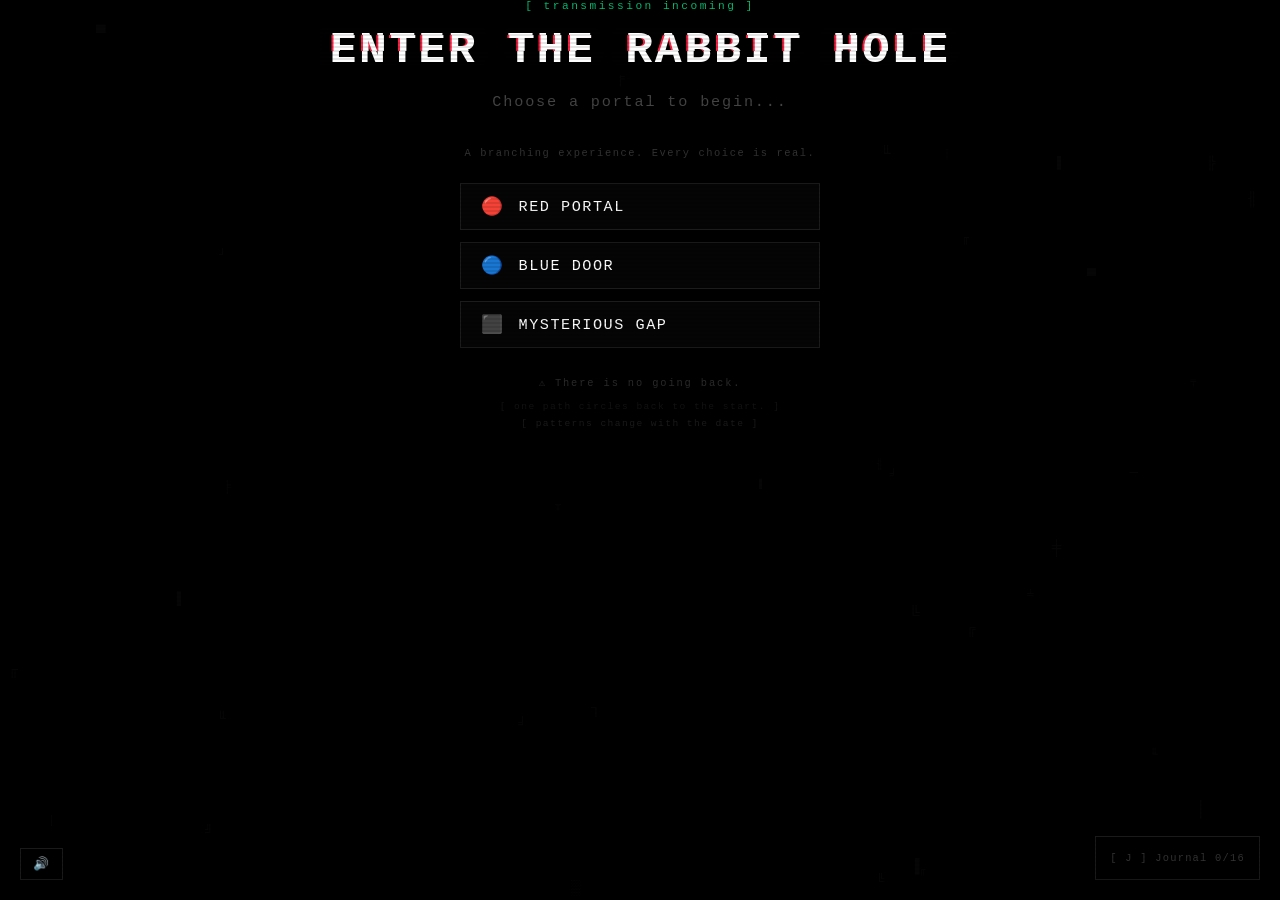
<file: index.html>
<!DOCTYPE html>
<html lang="en">
<head>
  <meta charset="UTF-8" />
  <meta name="viewport" content="width=device-width, initial-scale=1.0" />

  <title>Enter the Rabbit Hole</title>
  <meta name="description" content="A surreal interactive experience. Choose your portal. There is no going back." />

  <meta property="og:title"        content="Enter the Rabbit Hole" />
  <meta property="og:description"  content="A surreal interactive experience. 16 endings. One secret. Most never find the bottom." />
  <meta property="og:type"         content="website" />
  <meta property="og:image"        content="https://kynaruniverse.github.io/enter-the-rabbit-hole/preview.png" />
  <meta property="og:url"          content="https://kynaruniverse.github.io/enter-the-rabbit-hole/" />
  <meta property="og:image:width"  content="1200" />
  <meta property="og:image:height" content="630" />

  <meta name="twitter:card"        content="summary_large_image" />
  <meta name="twitter:title"       content="Enter the Rabbit Hole" />
  <meta name="twitter:description" content="A surreal interactive experience. Can you find all 16 endings? 🐇" />
  <meta name="twitter:image"       content="https://kynaruniverse.github.io/enter-the-rabbit-hole/preview.png" />

  <link rel="manifest" href="manifest.json" />
  <meta name="theme-color"                           content="#000000" />
  <meta name="mobile-web-app-capable"                content="yes" />
  <meta name="apple-mobile-web-app-capable"          content="yes" />
  <meta name="apple-mobile-web-app-status-bar-style" content="black-translucent" />
  <meta name="apple-mobile-web-app-title"            content="Rabbit Hole" />

  <link rel="apple-touch-icon" href="icons/icon-192.png" />
  <link rel="icon" type="image/png" sizes="192x192" href="icons/icon-192.png" />
  <link rel="preconnect" href="https://yojnzlojtomgizdyqwus.supabase.co" />
  <link rel="canonical"  href="https://kynaruniverse.github.io/enter-the-rabbit-hole/" />
  <link rel="stylesheet" href="style.css" />
</head>
<body>

  <div id="app">

    <!-- LANDING -->
    <div id="landing" class="page">
      <div class="landing-inner">
        <p class="eyebrow">[ transmission incoming ]</p>
        <h1 class="title" id="glitch-title" data-text="ENTER THE RABBIT HOLE">
          ENTER THE RABBIT HOLE
        </h1>
        <p class="subtitle">Choose a portal to begin...</p>
        <p class="experience-hint">A branching experience. Every choice is real.</p>
        <div class="choices">
          <button class="portal-btn red-portal"  data-next="1" data-effect="glitchShake">
            <span class="portal-icon">🔴</span>
            <span class="portal-label">Red Portal</span>
          </button>
          <button class="portal-btn blue-portal" data-next="2" data-effect="colorShift">
            <span class="portal-icon">🔵</span>
            <span class="portal-label">Blue Door</span>
          </button>
          <button class="portal-btn gap-portal"  data-next="3" data-effect="hiddenMessage">
            <span class="portal-icon">⬛</span>
            <span class="portal-label">Mysterious Gap</span>
          </button>
        </div>
        <p class="warning-text">⚠ There is no going back.</p>
        <div id="landing-stats" class="landing-stats"></div>
      </div>
    </div>

    <!-- NODE PAGE -->
    <div id="node" class="page hidden">
      <div class="node-inner">
        <p class="layer-label" id="layer-label">[ layer 1 ]</p>
        <p class="node-text"   id="node-text"></p>
        <div class="choices"   id="node-choices"></div>
        <button class="back-btn" id="back-btn">↩ Retreat (the hole may not remember this)</button>
      </div>
    </div>

    <!-- ENDING PAGE -->
    <div id="ending" class="page hidden">
      <div class="ending-capture" id="ending-capture">
        <p class="eyebrow">[ end transmission ]</p>
        <pre class="ending-text"   id="ending-text"></pre>
        <p  class="ending-title"   id="ending-title"></p>
        <p  class="ending-subtext" id="ending-subtext"></p>
        <p  class="ending-watermark">🐇 entertherabbithole</p>
      </div>
      <!-- result-card-preview injected here by script.js -->
      <div class="ending-stats-bar" id="ending-stats-bar">
        <div class="stat-item"    id="stat-item-1"></div>
        <div class="stat-divider">|</div>
        <div class="stat-item"    id="stat-item-2"></div>
        <div class="stat-divider">|</div>
        <div class="stat-item"    id="stat-item-3"></div>
        <div class="stat-divider">|</div>
        <div class="stat-item"    id="stat-item-time"></div>
      </div>
      <div class="ending-actions">
        <button class="action-btn"           id="share-btn">📸 Share Card</button>
        <button class="action-btn secondary" id="restart-btn">↩ Try Another Path</button>
      </div>
      <div class="global-stats" id="global-stats"></div>
    </div>

  </div>

  <div id="scanlines"></div>

  <!-- SCRIPTS — LOAD ORDER MATTERS, DO NOT REORDER -->
  <script src="nodes.js"></script>
  <script src="effects.js"></script>
  <script src="stats.js"></script>
  <script src="npcs.js"></script>
  <script src="memory.js"></script>
  <script src="journal.js"></script>
  <script src="audio.js"></script>
  <script src="supabase.js"></script>
  <script src="cursor.js"></script>
  <script src="script.js"></script>

  <script>
    if ('serviceWorker' in navigator) {
      window.addEventListener('load', () => {
        navigator.serviceWorker
          .register('/enter-the-rabbit-hole/sw.js')
          .then(r  => console.log('[SW] Registered:', r.scope))
          .catch(e => console.warn('[SW] Failed:', e));
      });
    }
  </script>

<noscript>
    <style>
      body { display: flex; justify-content: center; align-items: center; min-height: 100vh; background: #000; }
    </style>
    <p style="font-family: 'Courier New', monospace; color: #333; font-size: 0.75rem; letter-spacing: 0.15em; text-align: center; padding: 20px;">
      [ javascript required to enter the rabbit hole ]
    </p>
  </noscript>
</body>
</html>
</file>
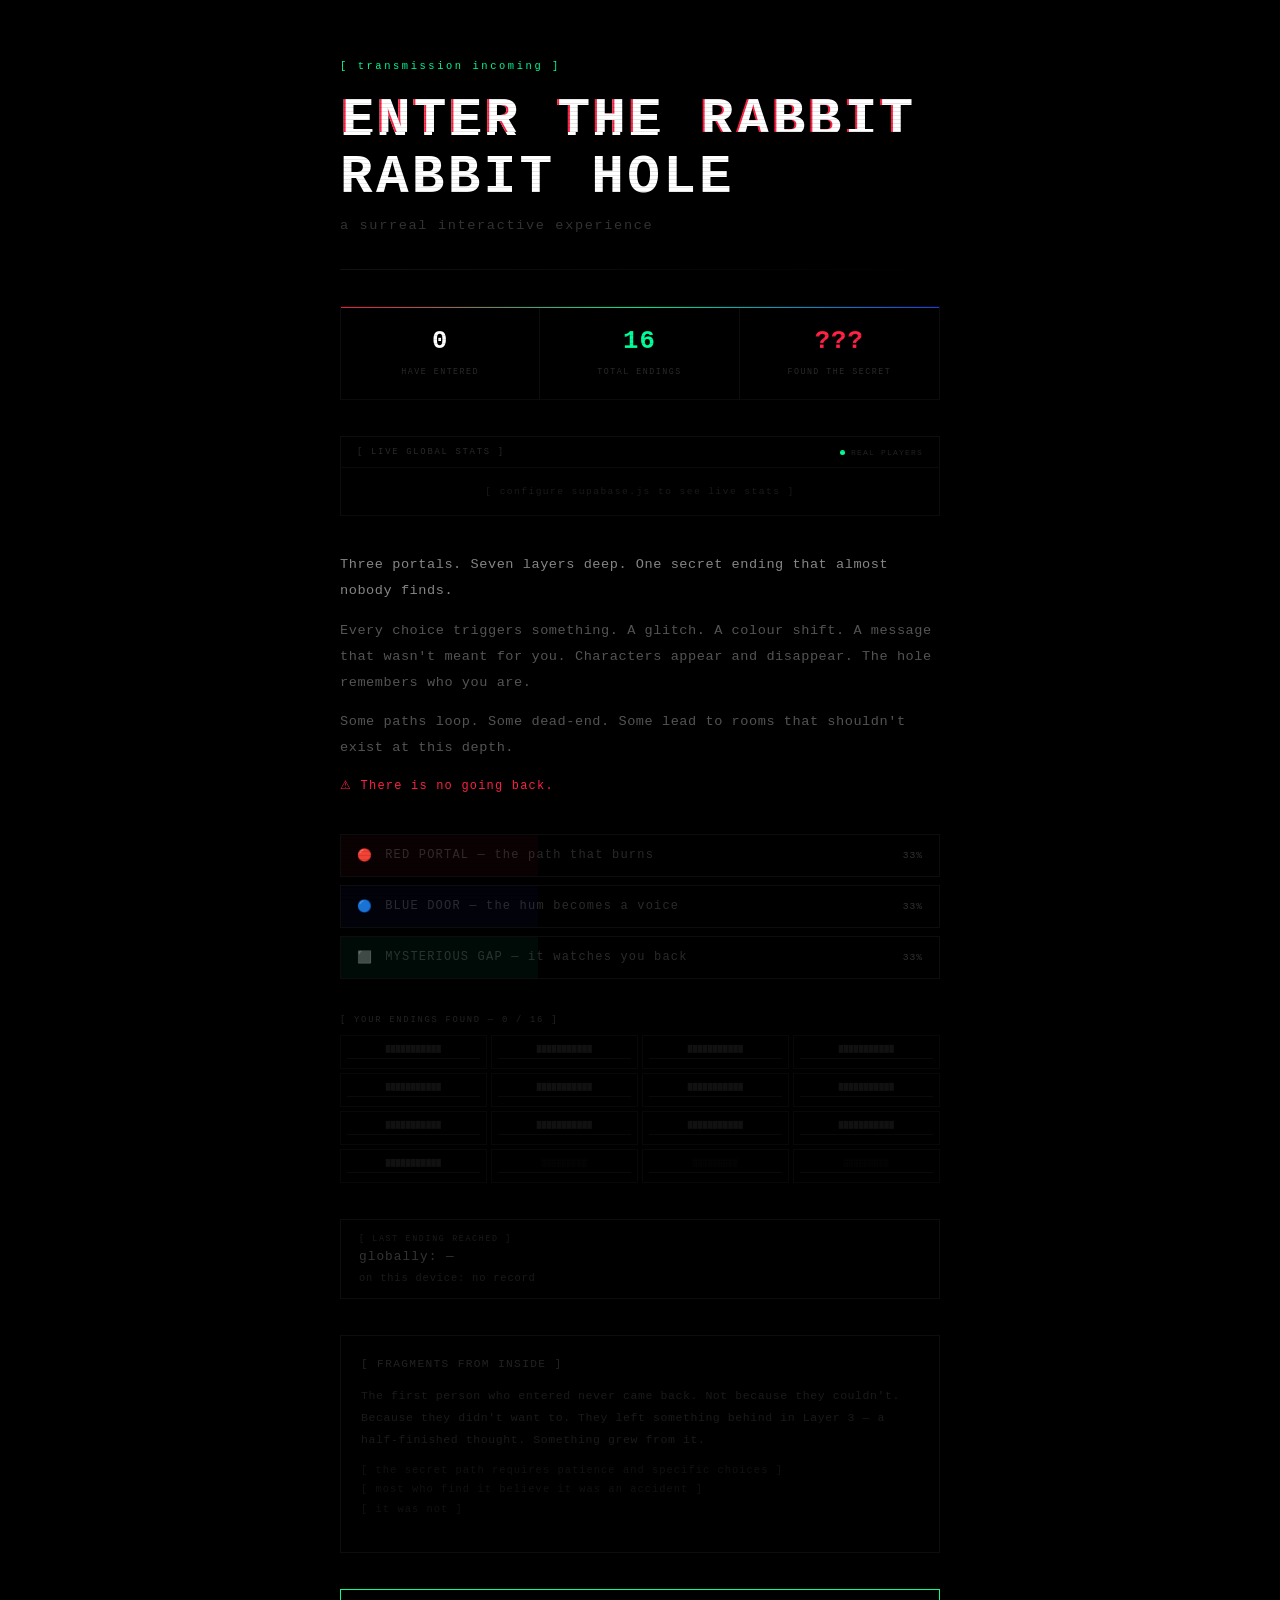
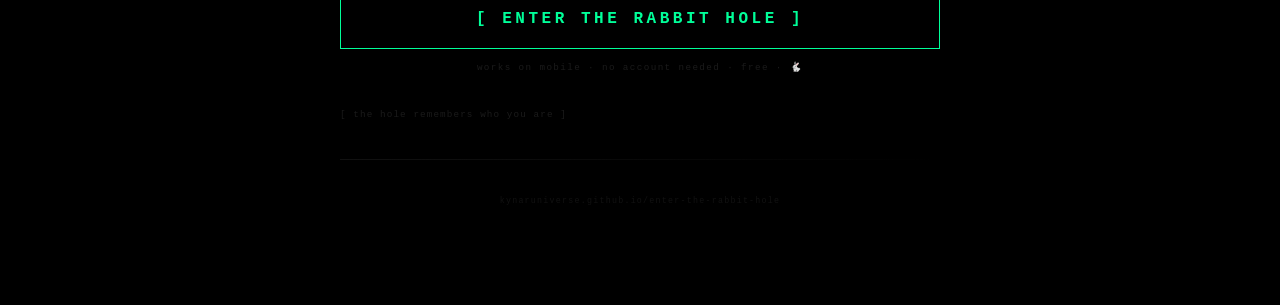
<file: about.html>
<!DOCTYPE html>
<html lang="en">
<head>
  <meta charset="UTF-8" />
  <meta name="viewport" content="width=device-width, initial-scale=1.0" />

  <title>Enter the Rabbit Hole</title>
  <meta name="description" content="A surreal interactive experience. 16 endings. One secret. Thousands have entered. Most never find the bottom." />

  <meta property="og:title"        content="Enter the Rabbit Hole — Stats &amp; Endings" />
  <meta property="og:description"  content="A surreal interactive experience. 16 endings. One secret. Most never find the bottom." />
  <meta property="og:type"         content="website" />
  <meta property="og:image"        content="https://kynaruniverse.github.io/enter-the-rabbit-hole/preview.png" />
  <meta property="og:url"          content="https://kynaruniverse.github.io/enter-the-rabbit-hole/about.html" />
  <meta property="og:image:width"  content="1200" />
  <meta property="og:image:height" content="630" />

  <meta name="twitter:card"        content="summary_large_image" />
  <meta name="twitter:title"       content="Enter the Rabbit Hole" />
  <meta name="twitter:description" content="A surreal interactive experience. 16 endings. Can you find the secret? 🐇" />
  <meta name="twitter:image"       content="https://kynaruniverse.github.io/enter-the-rabbit-hole/preview.png" />

  <meta name="theme-color" content="#000000" />

  <style>
    *, *::before, *::after { box-sizing: border-box; margin: 0; padding: 0; }

    :root {
      --bg:     #000;
      --fg:     #fff;
      --accent: #00ff99;
      --red:    #ff2244;
      --blue:   #2244ff;
      --dim:    #333;
      --font:   'Courier New', Courier, monospace;
    }

    html, body { min-height: 100%; }

    body {
      background: var(--bg);
      color: var(--fg);
      font-family: var(--font);
      display: flex;
      flex-direction: column;
      align-items: center;
      padding: 60px 20px 100px;
      min-height: 100dvh;
      overflow-x: hidden;
    }

    /* Scanlines */
    body::before {
      content: '';
      position: fixed;
      inset: 0;
      background: repeating-linear-gradient(
        to bottom,
        transparent 0px, transparent 3px,
        rgba(0,0,0,0.1) 3px, rgba(0,0,0,0.1) 4px
      );
      pointer-events: none;
      z-index: 999;
    }

    .container { width: 100%; max-width: 600px; }

    /* ---- Eyebrow ---- */
    .eyebrow {
      font-size: 0.65rem;
      color: var(--accent);
      letter-spacing: 0.25em;
      margin-bottom: 20px;
      opacity: 0.7;
      animation: fadeUp 1s ease both;
    }

    /* ---- Title ---- */
    .title {
      font-size: clamp(1.9rem, 7vw, 3.4rem);
      font-weight: 900;
      letter-spacing: 0.06em;
      line-height: 1.05;
      margin-bottom: 12px;
      text-transform: uppercase;
      animation: fadeUp 1s ease 0.15s both;
      position: relative;
      overflow: hidden;
    }

    .title::before {
      content: attr(data-text);
      position: absolute;
      inset: 0;
      left: 2px;
      color: var(--fg);
      text-shadow: -2px 0 var(--red);
      clip: rect(0, 900px, 40px, 0);
      animation: glitch1 4s infinite linear;
    }

    @keyframes glitch1 {
      0%   { clip: rect(12px,999px,50px,0); opacity:.8; }
      25%  { clip: rect(60px,999px,80px,0); opacity:.6; }
      50%  { clip: rect(5px, 999px,25px,0); opacity:.8; }
      75%  { clip: rect(40px,999px,65px,0); opacity:.5; }
      100% { clip: rect(12px,999px,50px,0); opacity:.8; }
    }

    /* ---- Tagline ---- */
    .tagline {
      font-size: 0.85rem;
      color: var(--dim);
      letter-spacing: 0.12em;
      margin-bottom: 36px;
      animation: fadeUp 1s ease 0.3s both;
    }

    /* ---- Divider ---- */
    .divider {
      width: 100%;
      height: 1px;
      background: linear-gradient(90deg, #111, transparent);
      margin-bottom: 36px;
      animation: fadeUp 1s ease 0.4s both;
    }

    /* ---- Global Stats Hero ---- */
    .stats-hero {
      display: grid;
      grid-template-columns: repeat(3, 1fr);
      border: 1px solid #0d0d0d;
      margin-bottom: 36px;
      animation: fadeUp 1s ease 0.5s both;
      position: relative;
    }

    /* gradient top border */
    .stats-hero::before {
      content: '';
      position: absolute;
      top: 0; left: 0; right: 0;
      height: 1px;
      background: linear-gradient(90deg, var(--red), var(--accent), var(--blue));
    }

    .stat-box {
      padding: 20px 10px;
      text-align: center;
      border-right: 1px solid #0d0d0d;
    }
    .stat-box:last-child { border-right: none; }

    .stat-number {
      display: block;
      font-size: 1.6rem;
      font-weight: 900;
      letter-spacing: 0.04em;
      margin-bottom: 5px;
      transition: color 0.4s;
    }
    .stat-number.loading { color: #222; }
    .stat-number.green   { color: var(--accent); }
    .stat-number.red     { color: var(--red); }

    .stat-label {
      font-size: 0.52rem;
      color: #2a2a2a;
      letter-spacing: 0.18em;
      text-transform: uppercase;
    }

    /* ---- Live global stats table ---- */
    .global-table {
      border: 1px solid #0d0d0d;
      margin-bottom: 36px;
      animation: fadeUp 1s ease 0.6s both;
      overflow: hidden;
    }

    .global-table-header {
      padding: 10px 16px;
      border-bottom: 1px solid #0d0d0d;
      display: flex;
      justify-content: space-between;
      align-items: center;
    }

    .global-table-header span:first-child {
      font-size: 0.55rem;
      color: #2a2a2a;
      letter-spacing: 0.2em;
    }

    .live-dot {
      width: 5px; height: 5px;
      border-radius: 50%;
      background: var(--accent);
      display: inline-block;
      margin-right: 6px;
      animation: blink 2s infinite;
    }

    @keyframes blink {
      0%,100% { opacity: 1; }
      50%      { opacity: 0.2; }
    }

    .live-label {
      font-size: 0.5rem;
      color: #222;
      letter-spacing: 0.15em;
      display: flex;
      align-items: center;
    }

    .global-table-body {
      padding: 4px 0;
    }

    .gtable-row {
      display: flex;
      justify-content: space-between;
      align-items: baseline;
      padding: 7px 16px;
      border-bottom: 1px solid #080808;
      font-size: 0.62rem;
      letter-spacing: 0.08em;
      gap: 10px;
    }
    .gtable-row:last-child { border-bottom: none; }

    .gtable-label { color: #2a2a2a; flex-shrink: 0; }
    .gtable-value { color: var(--accent); text-align: right; }
    .gtable-value.red    { color: var(--red); }
    .gtable-value.secret { color: var(--red); letter-spacing: 0.15em; }

    .loading-row {
      padding: 14px 16px;
      font-size: 0.6rem;
      color: #1a1a1a;
      letter-spacing: 0.15em;
      text-align: center;
    }

    /* ---- Teaser ---- */
    .teaser {
      margin-bottom: 36px;
      animation: fadeUp 1s ease 0.7s both;
    }
    .teaser p {
      font-size: 0.85rem;
      color: #555;
      line-height: 1.9;
      letter-spacing: 0.04em;
      margin-bottom: 14px;
    }
    .teaser p.hi  { color: #888; }
    .teaser p.red { color: var(--red); font-size: 0.75rem; letter-spacing: 0.1em; }

    /* ---- Portal preview ---- */
    .portals-preview {
      display: flex;
      flex-direction: column;
      gap: 8px;
      margin-bottom: 36px;
      animation: fadeUp 1s ease 0.75s both;
    }

    .portal-row {
      display: flex;
      align-items: center;
      gap: 12px;
      border: 1px solid #0d0d0d;
      padding: 13px 16px;
      font-size: 0.75rem;
      letter-spacing: 0.1em;
      color: #2a2a2a;
      transition: border-color 0.3s, color 0.3s;
      cursor: default;
      position: relative;
      overflow: hidden;
    }

    /* portal share bar showing global pick % */
    .portal-bar {
      position: absolute;
      left: 0; top: 0; bottom: 0;
      opacity: 0.04;
      transition: width 0.8s ease;
      pointer-events: none;
    }

    .portal-row.red-p  .portal-bar { background: var(--red); }
    .portal-row.blue-p .portal-bar { background: var(--blue); }
    .portal-row.gap-p  .portal-bar { background: var(--accent); }

    .portal-row:hover { color: #666; }
    .portal-row.red-p:hover  { border-color: rgba(255,34,68,0.15); }
    .portal-row.blue-p:hover { border-color: rgba(34,68,255,0.15); }
    .portal-row.gap-p:hover  { border-color: rgba(0,255,153,0.15); }

    .portal-pct {
      margin-left: auto;
      font-size: 0.6rem;
      color: #1a1a1a;
      letter-spacing: 0.1em;
      transition: color 0.4s;
    }

    /* ---- Endings grid ---- */
    .endings-section {
      margin-bottom: 36px;
      animation: fadeUp 1s ease 0.8s both;
    }

    .endings-label {
      font-size: 0.55rem;
      color: #222;
      letter-spacing: 0.2em;
      margin-bottom: 10px;
    }

    .endings-grid {
      display: grid;
      grid-template-columns: repeat(4, 1fr);
      gap: 4px;
    }

    .ending-cell {
      border: 1px solid #080808;
      padding: 9px 6px;
      text-align: center;
    }
    .ending-cell.found { border-color: #141414; }

    .ending-cell-title {
      font-size: 0.48rem;
      color: #111;
      letter-spacing: 0.06em;
      display: block;
      margin-bottom: 3px;
      line-height: 1.3;
    }
    .ending-cell.found .ending-cell-title  { color: #2a2a2a; }
    .ending-cell.secret .ending-cell-title { color: #1a1a1a; font-style: italic; }

    .ending-cell-bar { height: 1px; background: #0a0a0a; }
    .ending-cell.found .ending-cell-bar { background: #1a1a1a; }

    /* ---- Last ending ---- */
    .last-ending-box {
      border: 1px solid #0d0d0d;
      padding: 14px 18px;
      margin-bottom: 36px;
      animation: fadeUp 1s ease 0.85s both;
    }

    .last-ending-label {
      font-size: 0.52rem;
      color: #1a1a1a;
      letter-spacing: 0.2em;
      margin-bottom: 6px;
    }

    #last-ending-global {
      font-size: 0.8rem;
      color: #333;
      letter-spacing: 0.08em;
      margin-bottom: 8px;
    }

    #last-ending-local {
      font-size: 0.65rem;
      color: #1a1a1a;
      letter-spacing: 0.08em;
    }

    /* ---- CTA ---- */
    .cta-section {
      animation: fadeUp 1s ease 0.9s both;
      margin-bottom: 36px;
    }

    .enter-btn {
      display: block;
      width: 100%;
      padding: 20px;
      background: transparent;
      border: 1px solid var(--accent);
      color: var(--accent);
      font-family: var(--font);
      font-size: 1rem;
      font-weight: 900;
      letter-spacing: 0.22em;
      text-transform: uppercase;
      text-align: center;
      text-decoration: none;
      cursor: pointer;
      transition: background 0.2s, box-shadow 0.2s;
      margin-bottom: 12px;
      position: relative;
      overflow: hidden;
    }

    .enter-btn::after {
      content: '';
      position: absolute;
      top: 0; left: -100%; width: 60%; height: 100%;
      background: linear-gradient(90deg, transparent, rgba(0,255,153,0.06), transparent);
      transition: left 0.5s;
    }
    .enter-btn:hover::after { left: 150%; }
    .enter-btn:hover {
      background: rgba(0,255,153,0.05);
      box-shadow: 0 0 24px rgba(0,255,153,0.12);
    }

    .cta-note {
      font-size: 0.58rem;
      color: #1a1a1a;
      letter-spacing: 0.15em;
      text-align: center;
    }

    /* ---- Ticker ---- */
    .ticker {
      font-size: 0.58rem;
      color: #1a1a1a;
      letter-spacing: 0.12em;
      margin-bottom: 36px;
      min-height: 14px;
      transition: opacity 0.5s;
      animation: fadeUp 1s ease 0.95s both;
    }

    /* ---- Footer ---- */
    footer {
      font-size: 0.52rem;
      color: #111;
      letter-spacing: 0.15em;
      text-align: center;
      animation: fadeUp 1s ease 1s both;
    }

    /* ---- Animations ---- */
    @keyframes fadeUp {
      from { opacity: 0; transform: translateY(10px); }
      to   { opacity: 1; transform: translateY(0); }
    }

    /* ---- Mobile ---- */
    @media (max-width: 420px) {
      body { padding: 36px 16px 80px; }
      .stats-hero { grid-template-columns: repeat(3, 1fr); }
      .stat-number { font-size: 1.2rem; }
      .endings-grid { grid-template-columns: repeat(3, 1fr); }
    }

    @media (max-width: 340px) {
      .endings-grid { grid-template-columns: repeat(2, 1fr); }
      .stats-hero { grid-template-columns: repeat(3, 1fr); }
      .stat-number { font-size: 1rem; }
    }
  </style>
</head>
<body>
<div class="container">

  <p class="eyebrow">[ transmission incoming ]</p>

  <h1 class="title" data-text="ENTER THE RABBIT HOLE">
    ENTER THE<br>RABBIT HOLE
  </h1>

  <p class="tagline">a surreal interactive experience</p>

  <div class="divider"></div>

  <!-- ============================
       HERO STATS — live global
       ============================ -->
  <div class="stats-hero">
    <div class="stat-box">
      <span class="stat-number loading" id="gs-total">—</span>
      <span class="stat-label">have entered</span>
    </div>
    <div class="stat-box">
      <span class="stat-number green">16</span>
      <span class="stat-label">total endings</span>
    </div>
    <div class="stat-box">
      <span class="stat-number red loading" id="gs-secret">—</span>
      <span class="stat-label">found the secret</span>
    </div>
  </div>

  <!-- ============================
       GLOBAL STATS TABLE — live
       ============================ -->
  <div class="global-table">
    <div class="global-table-header">
      <span>[ LIVE GLOBAL STATS ]</span>
      <span class="live-label">
        <span class="live-dot"></span>REAL PLAYERS
      </span>
    </div>
    <div class="global-table-body" id="global-table-body">
      <div class="loading-row">[ loading player data... ]</div>
    </div>
  </div>

  <!-- ============================
       TEASER TEXT
       ============================ -->
  <div class="teaser">
    <p class="hi">Three portals. Seven layers deep. One secret ending that almost nobody finds.</p>
    <p>Every choice triggers something. A glitch. A colour shift. A message that wasn't meant for you. Characters appear and disappear. The hole remembers who you are.</p>
    <p>Some paths loop. Some dead-end. Some lead to rooms that shouldn't exist at this depth.</p>
    <p class="red">⚠ There is no going back.</p>
  </div>

  <!-- ============================
       PORTAL ROWS — with global %
       ============================ -->
  <div class="portals-preview">
    <div class="portal-row red-p">
      <div class="portal-bar" id="bar-red"></div>
      <span>🔴</span>
      <span>RED PORTAL — the path that burns</span>
      <span class="portal-pct" id="pct-red">—%</span>
    </div>
    <div class="portal-row blue-p">
      <div class="portal-bar" id="bar-blue"></div>
      <span>🔵</span>
      <span>BLUE DOOR — the hum becomes a voice</span>
      <span class="portal-pct" id="pct-blue">—%</span>
    </div>
    <div class="portal-row gap-p">
      <div class="portal-bar" id="bar-gap"></div>
      <span>⬛</span>
      <span>MYSTERIOUS GAP — it watches you back</span>
      <span class="portal-pct" id="pct-gap">—%</span>
    </div>
  </div>

  <!-- ============================
       ENDINGS GRID — local found
       ============================ -->
  <div class="endings-section">
    <p class="endings-label">[ YOUR ENDINGS FOUND — <span id="endings-count">0 / 16</span> ]</p>
    <div class="endings-grid" id="endings-grid"></div>
  </div>

  <!-- ============================
       LAST ENDING
       ============================ -->
  <div class="last-ending-box">
    <p class="last-ending-label">[ LAST ENDING REACHED ]</p>
    <p id="last-ending-global">globally: —</p>
    <p id="last-ending-local">on this device: no record</p>
  </div>
  
  <!-- ============================
       LORE TEASER
       ============================ -->
  <div class="teaser" style="border: 1px solid #0d0d0d; padding: 18px 20px; margin-bottom: 36px;">
    <p class="hi" style="font-size: 0.7rem; color: #222; letter-spacing: 0.12em; margin-bottom: 10px;">[ FRAGMENTS FROM INSIDE ]</p>
    <p style="font-size: 0.72rem; color: #1a1a1a; line-height: 1.9; letter-spacing: 0.05em; margin-bottom: 10px;">
      The first person who entered never came back. Not because they couldn't.
      Because they didn't want to. They left something behind in Layer 3 —
      a half-finished thought. Something grew from it.
    </p>
    <p style="font-size: 0.65rem; color: #111; letter-spacing: 0.1em;">
      [ the secret path requires patience and specific choices ]<br>
      [ most who find it believe it was an accident ]<br>
      [ it was not ]
    </p>
  </div>

  <!-- ============================
       CTA
       ============================ -->
  <div class="cta-section">
    <a class="enter-btn" href="index.html">[ ENTER THE RABBIT HOLE ]</a>
    <p class="cta-note">works on mobile · no account needed · free · 🐇</p>
  </div>

  <!-- Ticker -->
  <p class="ticker" id="ticker"></p>

  <div class="divider"></div>

  <footer>kynaruniverse.github.io/enter-the-rabbit-hole</footer>

</div>

<script>
/* ============================================
   about.html — inline script
   Pulls from Supabase + localStorage
   ============================================ */

/* ---- Config (same as supabase.js) ---- */
const SB_URL = 'https://yojnzlojtomgizdyqwus.supabase.co';
const SB_KEY = 'eyJhbGciOiJIUzI1NiIsInR5cCI6IkpXVCJ9.eyJpc3MiOiJzdXBhYmFzZSIsInJlZiI6Inlvam56bG9qdG9tZ2l6ZHlxd3VzIiwicm9sZSI6ImFub24iLCJpYXQiOjE3NzI0MDQ4MjUsImV4cCI6MjA4Nzk4MDgyNX0.1zAT2caUCsKauE0ENGlFIUZ_Zhv2d_VvOrOc8MD7UbM';
const SB_READY = SB_URL && !SB_URL.startsWith('YOUR_');

const ENDING_NAMES = {
  survived:  'YOU SURVIVED',
  consumed:  'CONSUMED',
  supposed:  'YOU WERE SUPPOSED TO',
  alone:     'THE ONLY ONE',
  waited:    'THE WAITER',
  floor:     'FLOOR OF DECISIONS',
  looping:   'THE LOOP',
  quiet:     'THE QUIET THING',
  leaving:   'THE LEAVING',
  observer:  'THE OBSERVER',
  hollow:    'THE HOLLOW',
  named:     'ON THE LIST',
  free:      'ESCAPE',
  npcSecret: '[ CLASSIFIED ]',
  secret:    '< CLASSIFIED >',
  konami:    'THE BACK DOOR'
};

/* ---- Local data ---- */
function localStats()  { try { return JSON.parse(localStorage.getItem('rh_stats'))  || {}; } catch { return {}; } }
function localMemory() { try { return JSON.parse(localStorage.getItem('rh_memory')) || {}; } catch { return {}; } }

/* ---- Supabase fetch ---- */
async function fetchGlobalStats() {
  if (!SB_READY) return null;
  try {
    const res = await fetch(SB_URL + '/rest/v1/global_stats?id=eq.1&select=*', {
      headers: { 'apikey': SB_KEY, 'Authorization': 'Bearer ' + SB_KEY }
    });
    if (!res.ok) return null;
    const rows = await res.json();
    return rows[0] || null;
  } catch { return null; }
}

/* ---- Populate hero stat numbers ---- */
function setHeroStats(gs) {
  const totalEl  = document.getElementById('gs-total');
  const secretEl = document.getElementById('gs-secret');
  if (gs) {
    totalEl.textContent  = (gs.total_runs || 0).toLocaleString();
    secretEl.textContent = (gs.secret_endings_found || 0).toLocaleString();
  } else {
    const local = localStats();
    totalEl.textContent  = (local.totalRuns || 0).toLocaleString();
    secretEl.textContent = '???';
  }
  totalEl.classList.remove('loading');
  secretEl.classList.remove('loading');
}

/* ---- Populate global table ---- */
function renderGlobalTable(gs) {
  const body = document.getElementById('global-table-body');
  if (!gs) {
    body.innerHTML = '<div class="loading-row">[ configure supabase.js to see live stats ]</div>';
    return;
  }

  const pTotal = (gs.portal_red||0) + (gs.portal_blue||0) + (gs.portal_gap||0) + (gs.portal_fourth||0);
  const pct    = n => pTotal > 0 ? Math.round((n/pTotal)*100) : 0;
  const sp     = gs.total_runs > 0
    ? ((gs.secret_endings_found||0) / gs.total_runs * 100).toFixed(2)
    : '0.00';

  const rows = [
    ['TOTAL PLAYERS ENTERED',   (gs.total_runs||0).toLocaleString(),          ''],
    ['TOTAL ENDINGS REACHED',   (gs.total_endings||0).toLocaleString(),        ''],
    ['RED PORTAL CHOSEN',       pct(gs.portal_red||0) + '%',                  ''],
    ['BLUE DOOR CHOSEN',        pct(gs.portal_blue||0) + '%',                 ''],
    ['MYSTERIOUS GAP CHOSEN',   pct(gs.portal_gap||0) + '%',                  ''],
    ['SECRET ENDING FOUND',     (gs.secret_endings_found||0) + ' players (' + sp + '%)', 'secret'],
    ['KONAMI CODE USED',        (gs.konami_found||0).toLocaleString() + ' players',     ''],
    ['LAST ENDING (GLOBAL)',    gs.last_ending_type
      ? (ENDING_NAMES[gs.last_ending_type] || gs.last_ending_type)
      : '—',
      gs.last_ending_type === 'secret' || gs.last_ending_type === 'konami' ? 'red' : ''],
  ];

  if ((gs.portal_fourth||0) > 0) {
    rows.splice(5, 0, ['??? PORTAL CHOSEN', pct(gs.portal_fourth) + '%', '']);
  }

  body.innerHTML = rows.map(([label, value, cls]) =>
    '<div class="gtable-row">' +
      '<span class="gtable-label">' + label + '</span>' +
      '<span class="gtable-value ' + cls + '">' + value + '</span>' +
    '</div>'
  ).join('');
}

/* ---- Portal % bars ---- */
function renderPortalBars(gs) {
  const pTotal = gs
    ? (gs.portal_red||0) + (gs.portal_blue||0) + (gs.portal_gap||0) + (gs.portal_fourth||0)
    : 0;
  const pct    = (n) => pTotal > 0 ? Math.round((n/pTotal)*100) : 33;

  const redPct  = gs ? pct(gs.portal_red||0)  : 33;
  const bluePct = gs ? pct(gs.portal_blue||0) : 33;
  const gapPct  = gs ? pct(gs.portal_gap||0)  : 33;

  document.getElementById('bar-red').style.width  = redPct  + '%';
  document.getElementById('bar-blue').style.width = bluePct + '%';
  document.getElementById('bar-gap').style.width  = gapPct  + '%';

  document.getElementById('pct-red').textContent  = redPct  + '%';
  document.getElementById('pct-blue').textContent = bluePct + '%';
  document.getElementById('pct-gap').textContent  = gapPct  + '%';

  /* Fade pct labels in */
  ['pct-red','pct-blue','pct-gap'].forEach(id => {
    document.getElementById(id).style.color = '#333';
  });
}

/* ---- Last ending rows ---- */
function renderLastEnding(gs) {
  const memory = localMemory();
  const found  = memory.endingsFound || [];

  if (gs && gs.last_ending_type) {
    const isSecret = gs.last_ending_type === 'secret' || gs.last_ending_type === 'konami';
    const el = document.getElementById('last-ending-global');
    el.textContent = 'globally: ' + (ENDING_NAMES[gs.last_ending_type] || gs.last_ending_type);
    if (isSecret) el.style.color = '#ff2244';
  }

  if (found.length > 0) {
    const last      = found[found.length - 1];
    const lastVisit = memory.lastVisit
      ? ' — ' + new Date(memory.lastVisit).toLocaleDateString(undefined, { month: 'short', day: 'numeric' })
      : '';
    document.getElementById('last-ending-local').textContent =
      'on this device: ' + (ENDING_NAMES[last] || last) + lastVisit;
  }
}

/* ---- Endings grid ---- */
function renderEndingsGrid() {
  const memory = localMemory();
  const found  = memory.endingsFound || [];
  const grid   = document.getElementById('endings-grid');
  const allKeys = Object.keys(ENDING_NAMES);
  
  document.getElementById('endings-count').textContent = found.length + ' / 16';

  grid.innerHTML = allKeys.map(type => {
    const isFound  = found.includes(type);
    const isSecret = type === 'secret' || type === 'konami' || type === 'npcSecret';
    const name     = ENDING_NAMES[type];
    const label    = isFound
      ? (name.length > 13 ? name.slice(0,12) + '…' : name)
      : (isSecret ? '░░░░░░░░░' : '███████████');
    const cls = ['ending-cell', isFound ? 'found' : '', isSecret ? 'secret' : '']
      .filter(Boolean).join(' ');
    return '<div class="' + cls + '">' +
      '<span class="ending-cell-title">' + label + '</span>' +
      '<div class="ending-cell-bar"></div>' +
    '</div>';
  }).join('');
}

/* ---- Ticker ---- */
function startTicker(gs) {
  const staticMsgs = [
    '[ the hole is waiting ]',
    '[ ↑↑↓↓←→←→ means something ]',
    '[ press J inside to open the journal ]',
    '[ come back tomorrow. something changes. ]',
    '[ 7 layers deep. most stop at 3. ]',
    '[ the fourth portal appears 10% of visits ]',
    '[ the hole remembers who you are ]',
  ];

  const liveMsgs = gs ? [
    '[ ' + (gs.total_runs||0).toLocaleString() + ' players have entered ]',
    '[ the secret has been found ' + (gs.secret_endings_found||0) + ' times ]',
    '[ most players choose the red portal ]',
    '[ last ending reached: ' +
      (gs.last_ending_type ? (ENDING_NAMES[gs.last_ending_type] || gs.last_ending_type) : '—') +
    ' ]',
  ] : [];

  const msgs = [...staticMsgs, ...liveMsgs];
  const el   = document.getElementById('ticker');
  let i = Math.floor(Math.random() * msgs.length);

  function show() {
    el.style.opacity = '0';
    setTimeout(() => {
      el.textContent   = msgs[i % msgs.length];
      el.style.opacity = '1';
      el.style.transition = 'opacity 0.6s';
      i++;
    }, 350);
  }
  show();
  setInterval(show, 4200);
}

/* ---- Boot ---- */
(async function boot() {
  renderEndingsGrid();

  const gs = await fetchGlobalStats();

  setHeroStats(gs);
  renderGlobalTable(gs);
  renderPortalBars(gs);
  renderLastEnding(gs);
  startTicker(gs);
})();
</script>

<noscript>
  <style>
    .stats-hero, .global-table, .endings-section, .last-ending-box, .ticker { display: none; }
  </style>
  <p style="font-family: 'Courier New', monospace; color: #333; font-size: 0.75rem; letter-spacing: 0.12em; text-align: center; padding: 20px;">
    [ javascript required to load player stats ]
  </p>
</noscript>
</body>
</html>
</file>
<file: style.css>
/* ============================================
   ENTER THE RABBIT HOLE — style.css
   Visual Upgrade: Polish + Card + Cursor
   ============================================ */

/* ---------- Reset ---------- */
*, *::before, *::after {
  box-sizing: border-box;
  margin: 0;
  padding: 0;
}

/* ---------- Design Tokens ---------- */
:root {
  --bg:        #000000;
  --fg:        #ffffff;
  --accent:    #00ff99;
  --red:       #ff2244;
  --blue:      #2244ff;
  --purple:    #9900ff;
  --dim:       #444444;
  --border:    #1a1a1a;
  --font-main: 'Courier New', Courier, monospace;

  /* Glow colours */
  --glow-accent: rgba(0,255,153,0.18);
  --glow-red:    rgba(255,34,68,0.22);
  --glow-blue:   rgba(34,68,255,0.22);
  --glow-purple: rgba(153,0,255,0.22);
}

/* ---------- Base ---------- */
html {
  height: 100%;
  -webkit-text-size-adjust: 100%;
}

body {
  background: var(--bg);
  color: var(--fg);
  font-family: var(--font-main);
  display: grid;
  place-items: start center;
  min-height: 100dvh;
  padding-top: env(safe-area-inset-top, 24px);
  padding-left: 16px;
  padding-right: 16px;
  padding-bottom: calc(60px + env(safe-area-inset-bottom, 24px));
  overflow-x: hidden;
  overscroll-behavior-y: contain;
  -webkit-font-smoothing: antialiased;
}


/* ---------- Scanline Overlay ---------- */
#scanlines {
  position: fixed;
  inset: 0;
  pointer-events: none;
  background: linear-gradient(rgba(18, 16, 16, 0) 50%, rgba(0, 0, 0, 0.1) 50%);
  background-size: 100% 4px;
  z-index: 999;
  will-change: opacity;
  backface-visibility: hidden;
}


/* ---------- App ---------- */
#app {
  position: relative;
  width: 100%;
  max-width: 640px;
  z-index: 1;
}

/* ---------- Pages ---------- */
.page {
  width: 100%;
  text-align: center;
  animation: fadeIn 0.5s ease;
}

.hidden { display: none !important; }

@keyframes fadeIn {
  from { opacity: 0; transform: translateY(10px); }
  to   { opacity: 1; transform: translateY(0); }
}

/* ---------- Eyebrow ---------- */
.eyebrow {
  font-size: 0.7rem;
  color: var(--accent);
  letter-spacing: 0.22em;
  margin-bottom: 14px;
  opacity: 0.75;
}

/* ============================================
   LANDING TITLE — CSS Glitch (upgraded)
   ============================================ */
.title {
  font-size: clamp(1.6rem, 5.5vw, 2.8rem);
  font-weight: 900;
  letter-spacing: 0.06em;
  line-height: 1.1;
  margin-bottom: 18px;
  position: relative;
  text-transform: uppercase;
  overflow: hidden;
  /* Subtle text glow */
  text-shadow:
    0 0 40px rgba(255,255,255,0.06),
    0 0 80px rgba(255,255,255,0.02);
}

.title::before,
.title::after {
  content: attr(data-text);
  position: absolute;
  inset: 0;
  background: var(--bg);
}

.title::before {
  left: 2px;
  text-shadow: -2px 0 var(--red);
  clip-path: inset(20% 0 50% 0);
  animation: glitch-1 3.5s infinite linear;
  will-change: clip-path, transform;
}


.title::after {
  left: -2px;
  text-shadow: -2px 0 var(--blue), 2px 2px var(--accent);
  clip-path: inset(80% 0 0 0);
  animation: glitch-2 3.5s infinite linear;
  will-change: clip-path, transform;
}


@keyframes glitch-1 {
  0%   { clip-path: inset(20% 0 50% 0); transform: skew(0.4deg); }
  20%  { clip-path: inset(60% 0 10% 0); transform: skew(0deg);   }
  40%  { clip-path: inset(10% 0 70% 0); transform: skew(0.2deg); }
  60%  { clip-path: inset(40% 0 30% 0); transform: skew(0deg);   }
  80%  { clip-path: inset(80% 0 5% 0);  transform: skew(0.3deg); }
  100% { clip-path: inset(20% 0 50% 0); transform: skew(0.4deg); }
}


@keyframes glitch-2 {
  0%   { clip-path: inset(75% 0 5% 0);  transform: skew(-0.3deg); }
  25%  { clip-path: inset(30% 0 55% 0); transform: skew(0deg);    }
  50%  { clip-path: inset(5%  0 80% 0); transform: skew(-0.2deg); }
  75%  { clip-path: inset(55% 0 25% 0); transform: skew(0deg);    }
  100% { clip-path: inset(75% 0 5% 0);  transform: skew(-0.3deg); }
}

/* ---------- Subtitle ---------- */
.subtitle {
  font-size: 0.95rem;
  color: var(--dim);
  margin-bottom: 36px;
  letter-spacing: 0.12em;
}

/* ---------- Choices Container ---------- */
.choices {
  display: flex;
  flex-direction: column;
  align-items: center;
  gap: 12px;
  margin-bottom: 28px;
}

/* ============================================
   PORTAL BUTTONS — polished with glow
   ============================================ */
.portal-btn {
  display: flex;
  align-items: center;
  gap: 14px;
  width: 100%;
  max-width: 360px;
  max-height: 56px;
  padding: 12px 20px;
  background: #050505;
  color: var(--fg);
  border: 1px solid #1c1c1c;
  cursor: pointer;
  font-family: var(--font-main);
  font-size: 0.95rem;
  letter-spacing: 0.1em;
  text-transform: uppercase;
  transition:
    border-color 0.2s,
    background 0.2s,
    transform 0.1s;
  -webkit-tap-highlight-color: transparent;
  touch-action: manipulation;
  position: relative;
  overflow: hidden;
}

@media (hover: hover) {
  .portal-btn:hover { background: #0a0a0a; transform: scale(1.02); }
  .portal-btn:hover::after { left: 150%; }
}
/* Inner shimmer line — slides on hover */
.portal-btn::after {
  content: '';
  position: absolute;
  top: 0; left: -100%;
  width: 60%;
  height: 100%;
  background: linear-gradient(
    90deg,
    transparent,
    rgba(255,255,255,0.03),
    transparent
  );
  transition: left 0.5s ease;
  pointer-events: none;
}

.red-portal:hover,  .red-portal:focus-visible  {
  border-color: var(--red);
  box-shadow: 0 0 20px var(--glow-red), inset 0 0 20px rgba(255,34,68,0.03);
}
.blue-portal:hover, .blue-portal:focus-visible  {
  border-color: #4466ff;
  box-shadow: 0 0 20px var(--glow-blue), inset 0 0 20px rgba(34,68,255,0.03);
}
.gap-portal:hover,  .gap-portal:focus-visible   {
  border-color: var(--accent);
  box-shadow: 0 0 20px var(--glow-accent), inset 0 0 20px rgba(0,255,153,0.03);
}

.portal-btn:focus-visible { outline: none; }
.portal-icon  { font-size: 1.1rem; flex-shrink: 0; }
.portal-label { flex: 1; text-align: left; }

/* ---------- Fourth Portal ---------- */
.fourth-portal {
  border-color: #1a001a;
  animation: fourthFlicker 4s infinite;
}
.fourth-portal:hover {
  border-color: var(--purple);
  box-shadow: 0 0 22px var(--glow-purple), inset 0 0 20px rgba(153,0,255,0.04);
}
@keyframes fourthFlicker {
  0%,100% { opacity: 1;   border-color: #1a001a; }
  92%     { opacity: 1; }
  93%     { opacity: 0.3; border-color: var(--purple); }
  94%     { opacity: 1; }
  97%     { opacity: 0.7; }
  98%     { opacity: 1; }
}

/* ---------- Warning Text ---------- */
.warning-text {
  font-size: 0.65rem;
  color: #2a2a2a;
  letter-spacing: 0.18em;
  margin-top: 8px;
}

/* ============================================
   NODE PAGE
   ============================================ */
.node-inner {
  padding: 10px 0 20px;
}

.layer-label {
  font-size: 0.65rem;
  color: var(--accent);
  letter-spacing: 0.22em;
  margin-bottom: 22px;
  opacity: 0.7;
}

.node-text {
  font-size: 1rem;
  line-height: 2;
  color: #c0c0c0;
  margin-bottom: 34px;
  min-height: 80px;
  white-space: pre-line;
  transition: opacity 0.2s;
  /* Subtle left border for polish */
  border-left: 1px solid #111;
  padding-left: 18px;
  text-align: left;
  max-width: 480px;
  margin-left: auto;
  margin-right: auto;
}

/* ---------- Node Choice Buttons ---------- */
#node-choices button {
  width: 100%;
  max-width: 360px;
  padding: 16px 24px;
  background: #050505;
  color: var(--fg);
  border: 1px solid #1c1c1c;
  cursor: pointer;
  font-family: var(--font-main);
  font-size: 0.9rem;
  letter-spacing: 0.09em;
  text-transform: uppercase;
  transition:
    border-color 0.2s,
    background 0.2s,
    transform 0.15s,
    box-shadow 0.25s;
  -webkit-tap-highlight-color: transparent;
  touch-action: manipulation;
  position: relative;
  overflow: hidden;
}

#node-choices button::after {
  content: '';
  position: absolute;
  top: 0; left: -100%; width: 60%; height: 100%;
  background: linear-gradient(90deg, transparent, rgba(255,255,255,0.02), transparent);
  transition: left 0.4s ease;
  pointer-events: none;
}

#node-choices button:hover {
  border-color: var(--accent);
  background: #080808;
  transform: scale(1.02);
  box-shadow: 0 0 14px var(--glow-accent);
}
#node-choices button:hover::after { left: 150%; }

#node-choices button:active     { transform: scale(0.97); }
#node-choices button:focus-visible {
  outline: 1px solid var(--accent);
  outline-offset: 2px;
}
#node-choices button:disabled {
  opacity: 0.4;
  cursor: not-allowed;
  transform: none;
}

/* ---------- Back Button ---------- */
.back-btn {
  margin-top: 22px;
  background: transparent;
  border: none;
  color: #2a2a2a;
  cursor: pointer;
  font-family: var(--font-main);
  font-size: 0.75rem;
  letter-spacing: 0.12em;
  transition: color 0.2s;
  -webkit-tap-highlight-color: transparent;
  padding: 10px 0;
  min-height: 44px;
  display: inline-flex;
  align-items: center;
}
.back-btn:hover { color: #666; }

/* ---------- Pressure Timer ---------- */
#pressure-timer {
  font-size: 0.7rem;
  letter-spacing: 0.2em;
  font-family: var(--font-main);
  margin-top: 16px;
  transition: color 0.3s;
}

/* ============================================
   ENDING PAGE
   ============================================ */
.ending-capture {
  padding: 24px 10px 16px;
  margin-bottom: 6px;
}

.ending-text {
  font-size: clamp(0.4rem, 2.2vw, 0.85rem);
  line-height: 1.2;
  color: var(--accent);
  white-space: pre-wrap;
  overflow-wrap: break-word;
  margin: 16px auto;
  text-align: center;
  display: block;
  width: 100%;
  text-shadow: 0 0 10px var(--glow-accent);
}

.ending-text::-webkit-scrollbar { display: none; }

.ending-title {
  font-size: 0.75rem;
  letter-spacing: 0.22em;
  color: #555;
  text-transform: uppercase;
  margin-top: 6px;
}

.ending-subtext {
  font-size: 0.85rem;
  color: #777;
  margin-top: 14px;
  letter-spacing: 0.08em;
  line-height: 1.6;
}

.ending-watermark {
  font-size: 0.55rem;
  color: #1a1a1a;
  letter-spacing: 0.2em;
  margin-top: 20px;
}

/* ============================================
   ACTION BUTTONS — Share & Restart (polished)
   ============================================ */
.ending-actions {
  display: flex;
  flex-direction: column;
  align-items: center;
  gap: 10px;
  margin-bottom: 20px;
}

.action-btn {
  width: 100%;
  max-width: 320px;
  padding: 16px 24px;
  background: var(--accent);
  color: #000;
  border: none;
  cursor: pointer;
  font-family: var(--font-main);
  font-size: 0.85rem;
  font-weight: bold;
  letter-spacing: 0.12em;
  text-transform: uppercase;
  transition: opacity 0.2s, transform 0.15s, box-shadow 0.25s;
  -webkit-tap-highlight-color: transparent;
  touch-action: manipulation;
  position: relative;
  overflow: hidden;
}

.action-btn::after {
  content: '';
  position: absolute;
  top: 0; left: -100%; width: 60%; height: 100%;
  background: linear-gradient(90deg, transparent, rgba(255,255,255,0.12), transparent);
  transition: left 0.4s ease;
  pointer-events: none;
}

.action-btn:hover {
  opacity: 0.88;
  transform: scale(1.02);
  box-shadow: 0 0 20px var(--glow-accent);
}
.action-btn:hover::after { left: 150%; }
.action-btn:active   { transform: scale(0.97); }
.action-btn:disabled { opacity: 0.5; cursor: not-allowed; transform: none; }

.action-btn.secondary {
  background: transparent;
  color: var(--fg);
  border: 1px solid #222;
  box-shadow: none;
}
.action-btn.secondary::after { background: linear-gradient(90deg, transparent, rgba(255,255,255,0.03), transparent); }
.action-btn.secondary:hover  {
  border-color: #555;
  box-shadow: none;
  opacity: 1;
}

/* ---------- Global Stats ---------- */
.global-stats {
  font-size: 0.7rem;
  color: #444;
  letter-spacing: 0.1em;
  padding-bottom: 20px;
}

/* ============================================
   RESULT CARD — polished styled container
   The actual image is drawn on canvas,
   but this styles the on-screen preview
   ============================================ */
.result-card-preview {
  background: #000;
  border: 1px solid #1a1a1a;
  border-top: 2px solid var(--accent);
  padding: 24px 28px;
  max-width: 480px;
  margin: 16px auto 24px;
  text-align: left;
  font-family: var(--font-main);
  position: relative;
  overflow: hidden;
}

.result-card-preview::before {
  content: '';
  position: absolute;
  bottom: 0; left: 0; right: 0;
  height: 1px;
  background: rgba(255,34,68,0.2);
}

.rcp-label {
  font-size: 0.55rem;
  color: rgba(0,255,153,0.4);
  letter-spacing: 0.25em;
  margin-bottom: 12px;
}

.rcp-title {
  font-size: 1.1rem;
  font-weight: 900;
  color: #fff;
  letter-spacing: 0.06em;
  margin-bottom: 4px;
}

.rcp-code {
  font-size: 0.75rem;
  color: var(--red);
  letter-spacing: 0.2em;
  margin-bottom: 14px;
}

.rcp-divider {
  height: 1px;
  background: #111;
  margin: 12px 0;
}

.rcp-stats {
  display: flex;
  flex-wrap: wrap;
  gap: 10px 20px;
  font-size: 0.6rem;
  color: #333;
  letter-spacing: 0.1em;
  margin-bottom: 10px;
}

.rcp-flavour {
  font-size: 0.65rem;
  color: #2a2a2a;
  letter-spacing: 0.04em;
  line-height: 1.6;
}

.rcp-watermark {
  font-size: 0.5rem;
  color: #111;
  letter-spacing: 0.12em;
  margin-top: 14px;
  text-align: right;
}

/* ============================================
   EFFECT CLASSES (JS-applied)
   ============================================ */
.glitch-shake { animation: shakeAnim 0.45s ease; }

@keyframes shakeAnim {
  0%   { transform: translate(0,0) rotate(0deg); }
  15%  { transform: translate(-5px, 3px) rotate(-0.5deg); }
  30%  { transform: translate( 5px,-3px) rotate( 0.5deg); }
  45%  { transform: translate(-4px, 4px) rotate(-0.3deg); }
  60%  { transform: translate( 4px,-2px) rotate( 0.3deg); }
  75%  { transform: translate(-2px, 2px) rotate(0deg); }
  100% { transform: translate(0,0) rotate(0deg); }
}

.invert-flash { animation: invertFlash 0.5s ease; }

@keyframes invertFlash {
  0%   { filter: none; }
  30%  { filter: invert(1); }
  60%  { filter: none; }
  80%  { filter: invert(0.4); }
  100% { filter: none; }
}

/* ============================================
   ACCESSIBILITY
   ============================================ */
:focus-visible {
  outline: 1px solid var(--accent);
  outline-offset: 3px;
}

::selection {
  background: var(--accent);
  color: #000;
}

::-webkit-scrollbar       { width: 4px; }
::-webkit-scrollbar-track { background: #000; }
::-webkit-scrollbar-thumb { background: #222; border-radius: 2px; }

@media (prefers-reduced-motion: reduce) {
  *, *::before, *::after {
    animation-duration: 0.01ms !important;
    transition-duration: 0.01ms !important;
  }
}

/* ============================================
   MOBILE
   ============================================ */
@media (max-width: 430px) {
  body {
    padding-top: max(16px, env(safe-area-inset-top));
    padding-left: 12px;
    padding-right: 12px;
    padding-bottom: max(40px, calc(40px + env(safe-area-inset-bottom)));
  }
  .title { font-size: 1.6rem; letter-spacing: 0.02em; }
  .eyebrow { font-size: 0.6rem; margin-bottom: 8px; }

  .portal-btn,
  #node-choices button,
  .action-btn {
    max-width: 100%;
  }

  .node-text {
    font-size: 0.92rem;
    padding-left: 12px;
  }

  .result-card-preview {
    padding: 16px 18px;
  }

  #pressure-timer {
    font-size: 0.8rem;
  }
}

.experience-hint {
  font-size: 0.65rem;
  color: #333;
  letter-spacing: 0.15em;
  margin-bottom: 24px;
  font-family: 'Courier New', Courier, monospace;
}
</file>
